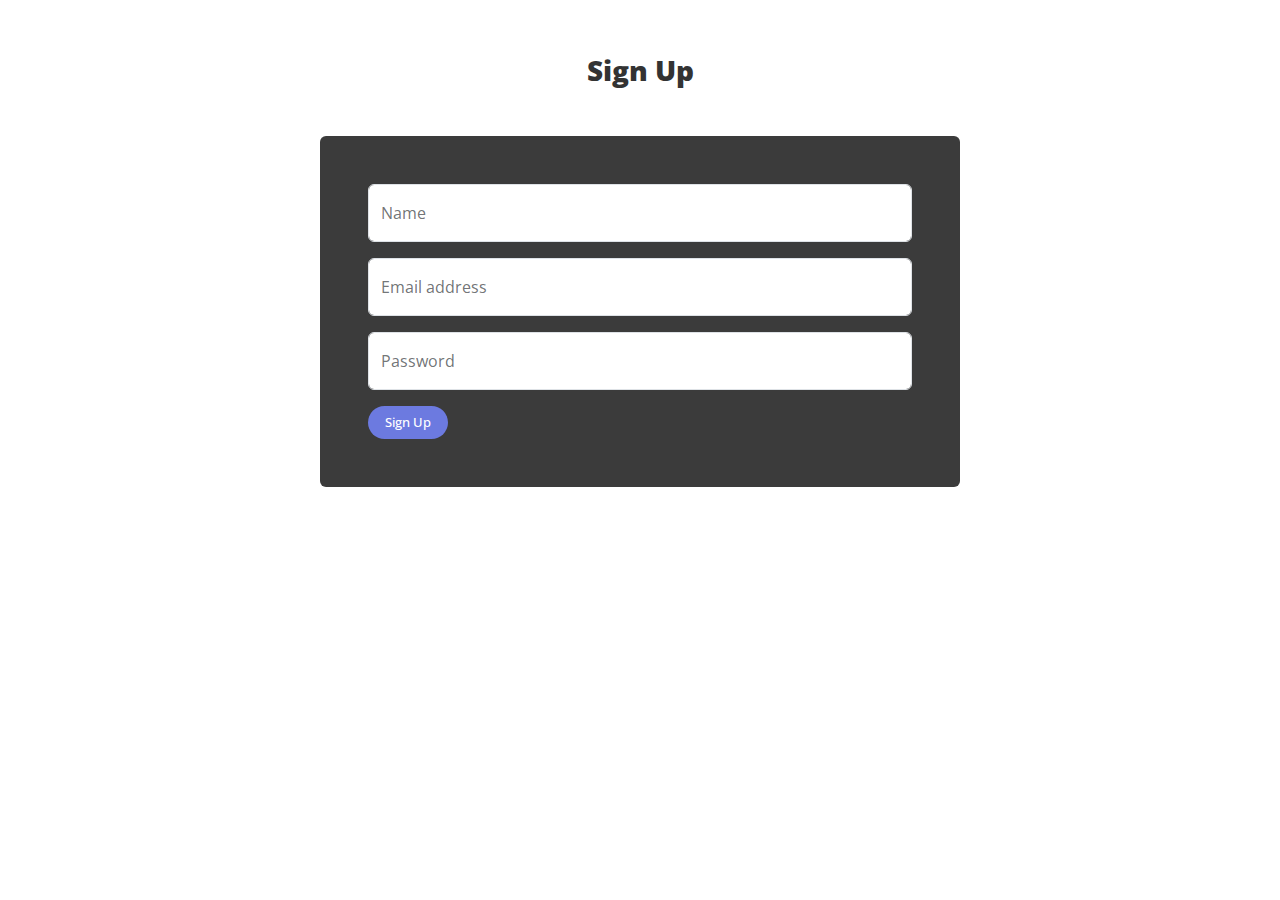
<file: index.html>
<!DOCTYPE html>
<html lang="en">

<head>
    <meta charset="UTF-8">
    <meta name="viewport" content="width=device-width, initial-scale=1.0">
    <title>SignUp Page</title>
    <link rel="preconnect" href="https://fonts.googleapis.com">
    <link rel="preconnect" href="https://fonts.gstatic.com" crossorigin>
    <link href="https://fonts.googleapis.com/css2?family=Open+Sans:ital,wght@0,300..800;1,300..800&display=swap"
        rel="stylesheet">
    <link rel="stylesheet" href="css/all.min.css">
    <link rel="stylesheet" href="css/bootstrap.min.css">
    <link rel="stylesheet" href="css/style.css">
</head>

<body>

    <div class="form-container">
        <h3 class="text-center mt-4">Sign Up</h3>
        <form action="" id="signUpForm" class="registerForm my-5 p-5 w-50 m-auto rounded">

            <div class="form-floating mb-3">
                <input type="text" class="form-control" id="name" placeholder="Name" required>
                <label for="name">Name</label>
            </div>
            <div class="form-floating mb-3">
                <input type="email" class="form-control" id="userEmail" placeholder="Email" required>
                <label for="userEmail">Email address</label>
            </div>
            <div class="form-floating mb-3">
                <input type="password" class="form-control" id="userPassword" placeholder="Password" required>
                <label for="userPassword">Password</label>
            </div>
            <button type="submit" id="registerBtn" class="btn registerBtn rounded-pill">Sign Up</button>
        </form>
    </div>


    <script src="js/bootstrap.bundle.min.js"></script>
    <script src="js/script.js"></script>
</body>

</html>
</file>
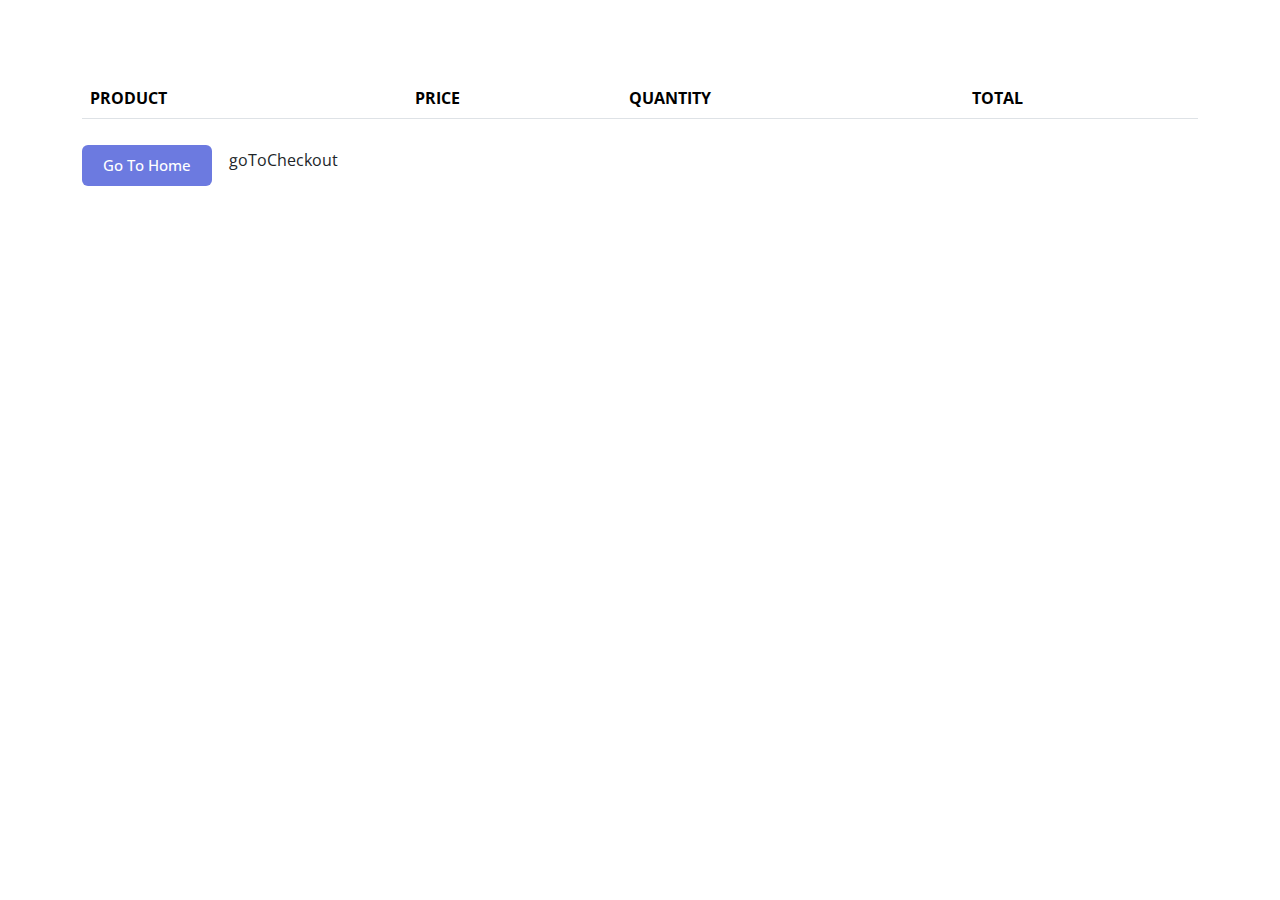
<file: Html/Cart.html>
<!DOCTYPE html>
<html lang="en">

<head>
    <meta charset="UTF-8">
    <meta name="viewport" content="width=device-width, initial-scale=1.0">
    <title>Cart</title>
    <link rel="preconnect" href="https://fonts.googleapis.com">
    <link rel="preconnect" href="https://fonts.gstatic.com" crossorigin>
    <link href="https://fonts.googleapis.com/css2?family=Open+Sans:ital,wght@0,300..800;1,300..800&display=swap"
        rel="stylesheet">
    <link rel="preconnect" href="https://fonts.googleapis.com">
    <link rel="preconnect" href="https://fonts.gstatic.com" crossorigin>
    <link href="https://fonts.googleapis.com/css2?family=Playfair+Display:ital,wght@0,400..900;1,400..900&display=swap"
        rel="stylesheet">
    <link rel="stylesheet" href="https://cdnjs.cloudflare.com/ajax/libs/animate.css/4.1.1/animate.min.css" />
    <link rel="stylesheet" href="../css/all.min.css">
    <link rel="stylesheet" href="../css/bootstrap.min.css">
    <link rel="stylesheet" href="../css/style.css">
</head>
<body>
    <section id="cart">
        <div class="container my-5">
            <div class="cart-table">
                <table class="table table-striped">
                  <thead>
                    <tr>
                        <th>PRODUCT</th>
                         <th>PRICE</th>
                          <th>QUANTITY</th>
                           <th>TOTAL</th>
                    </tr>
                  </thead>
                  <tbody id="tBody">
                      
                  </tbody>
                </table>
            </div>
            <button id="goToHomeBtn" class="btn shopBtn">Go To Home</button>
            <button id="goToCheckout" class="btn checkOutBtn">goToCheckout</button>
        </div>
    </section>


    <script src="../js/bootstrap.bundle.min.js"></script>
    <script src="../js/home.js"></script>
    <script src="../js/details.js"></script>
    <script src="../js/cart.js"></script>
</body>
</html>
</file>
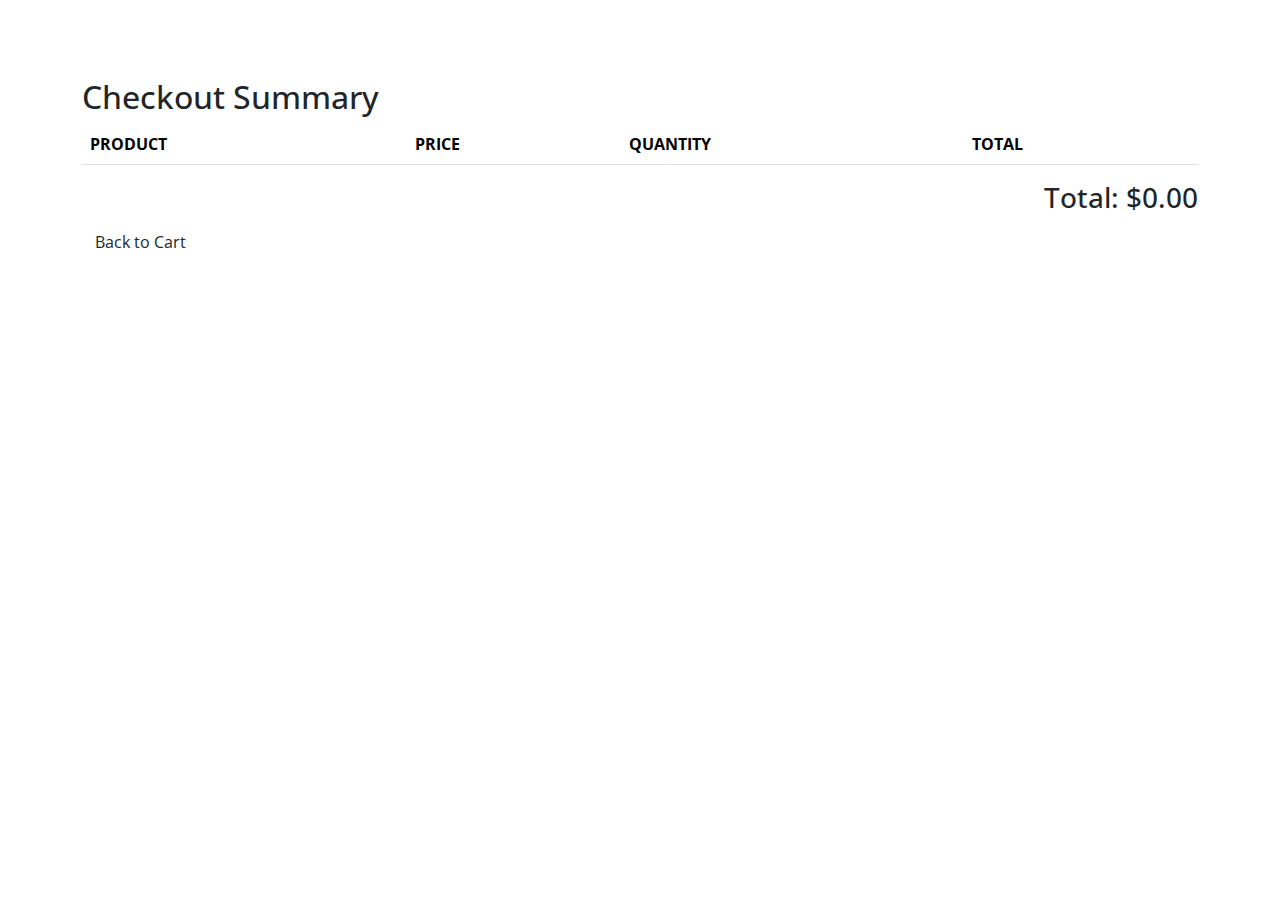
<file: Html/checkOut.html>
<!DOCTYPE html>
<html lang="en">
<head>
    <meta charset="UTF-8">
    <meta name="viewport" content="width=device-width, initial-scale=1.0">
    <title>CheckOut</title>
    <link rel="preconnect" href="https://fonts.googleapis.com">
    <link rel="preconnect" href="https://fonts.gstatic.com" crossorigin>
    <link href="https://fonts.googleapis.com/css2?family=Open+Sans:ital,wght@0,300..800;1,300..800&display=swap"
        rel="stylesheet">
    <link rel="preconnect" href="https://fonts.googleapis.com">
    <link rel="preconnect" href="https://fonts.gstatic.com" crossorigin>
    <link href="https://fonts.googleapis.com/css2?family=Playfair+Display:ital,wght@0,400..900;1,400..900&display=swap"
        rel="stylesheet">
    <link rel="stylesheet" href="https://cdnjs.cloudflare.com/ajax/libs/animate.css/4.1.1/animate.min.css" />
    <link rel="stylesheet" href="../css/all.min.css">
    <link rel="stylesheet" href="../css/bootstrap.min.css">
    <link rel="stylesheet" href="../css/style.css">

</head>
     <body>
    <section id="checkout">
        <div class="container my-5">
            <h2>Checkout Summary</h2>
            <div class="checkout-table">
                <table class="table table-striped">
                    <thead>
                        <tr>
                            <th>PRODUCT</th>
                            <th>PRICE</th>
                            <th>QUANTITY</th>
                            <th>TOTAL</th>
                        </tr>
                    </thead>
                    <tbody id="checkoutBody">
                       
                    </tbody>
                </table>
                <h3 id="grandTotal" class="text-end">Total: $0.00</h3>
            </div>
            <button id="goBackToCart" class="btn shopBtn">Back to Cart</button>
        </div>
    </section>

    <script src="../js/bootstrap.bundle.min.js"></script>
    <script src="../js/checkOut.js"></script>
</body>
</html>
</file>
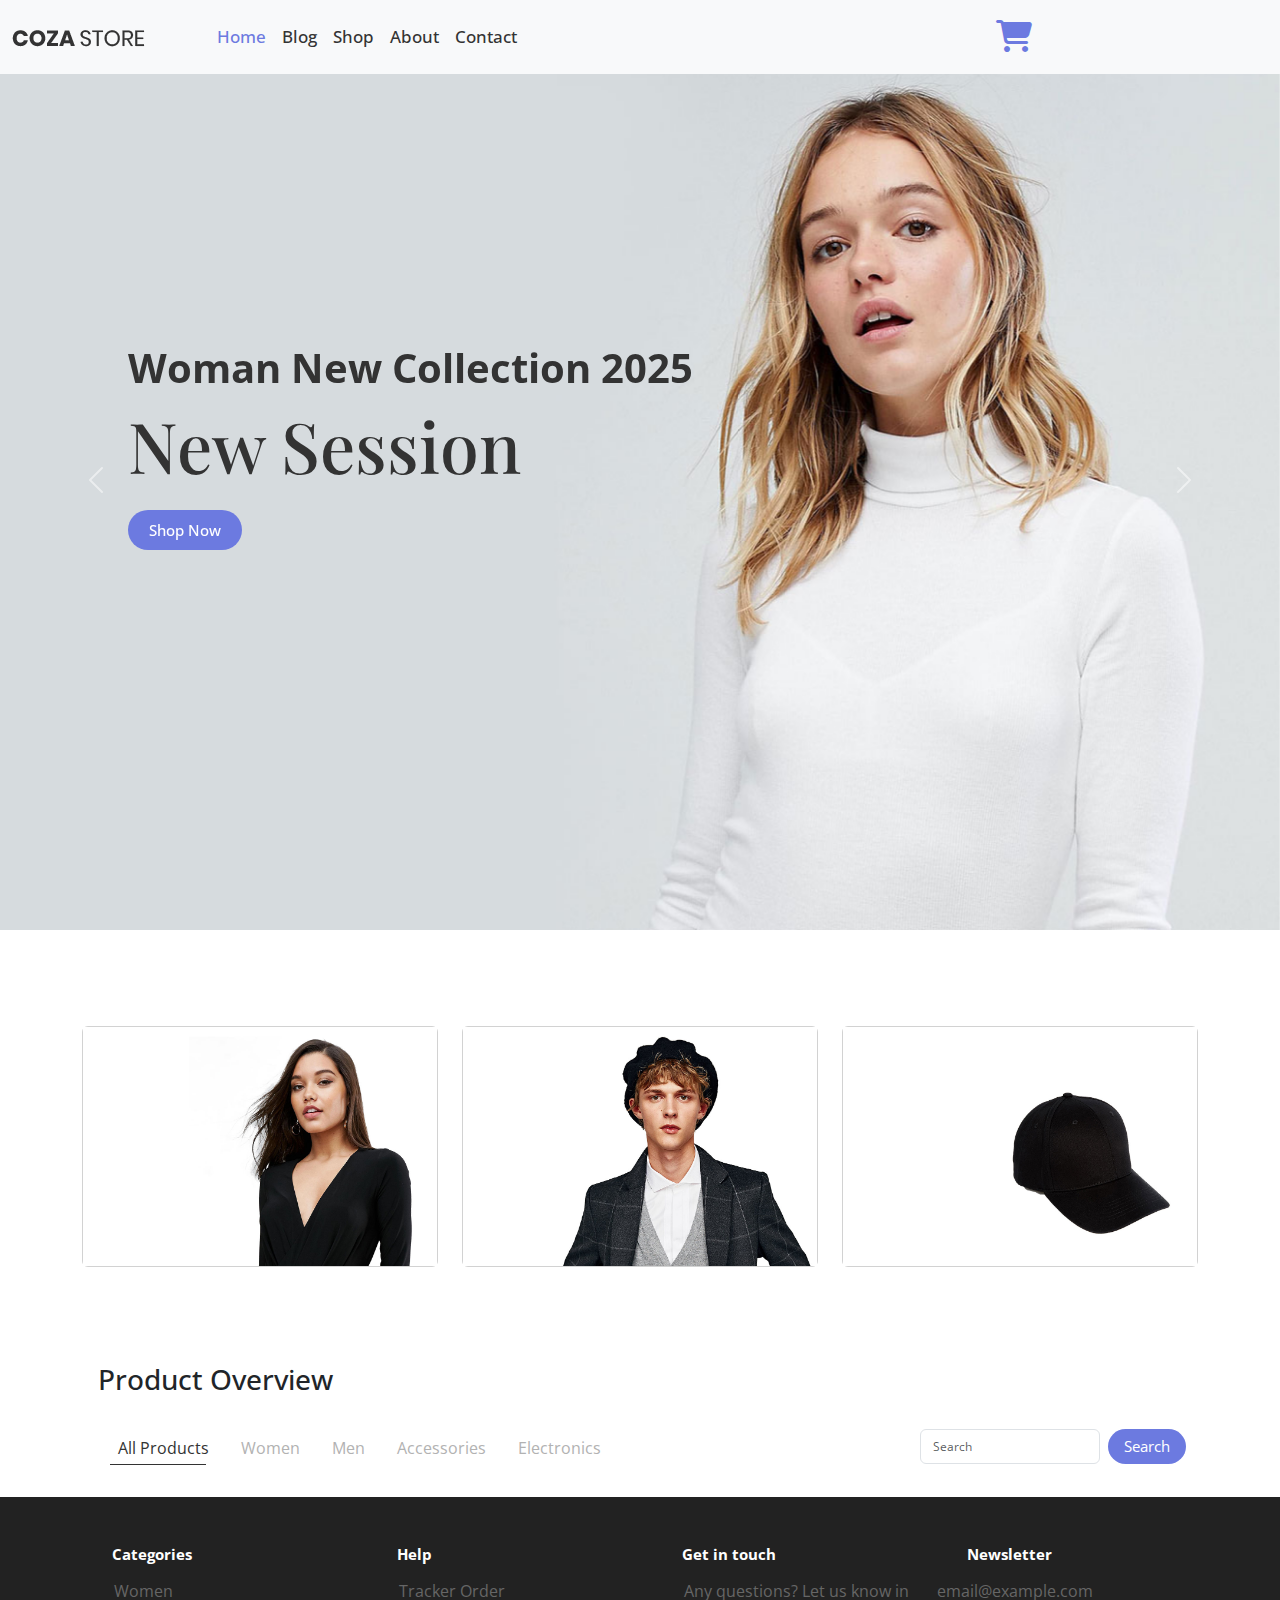
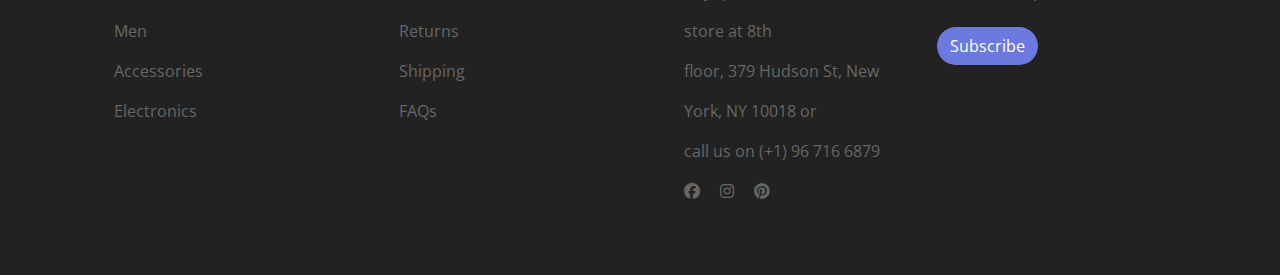
<file: Html/home.html>
<!DOCTYPE html>
<html lang="en">

<head>
    <meta charset="UTF-8">
    <meta name="viewport" content="width=device-width, initial-scale=1.0">
    <title>Home</title>
    <link rel="preconnect" href="https://fonts.googleapis.com">
    <link rel="preconnect" href="https://fonts.gstatic.com" crossorigin>
    <link href="https://fonts.googleapis.com/css2?family=Open+Sans:ital,wght@0,300..800;1,300..800&display=swap"
        rel="stylesheet">
    <link rel="preconnect" href="https://fonts.googleapis.com">
    <link rel="preconnect" href="https://fonts.gstatic.com" crossorigin>
    <link href="https://fonts.googleapis.com/css2?family=Playfair+Display:ital,wght@0,400..900;1,400..900&display=swap"
        rel="stylesheet">
    <link rel="stylesheet" href="https://cdnjs.cloudflare.com/ajax/libs/animate.css/4.1.1/animate.min.css" />
    <link rel="stylesheet" href="../css/all.min.css">
    <link rel="stylesheet" href="../css/bootstrap.min.css">
    <link rel="stylesheet" href="../css/style.css">


    <!-- WOW.js -->
    <script src="https://cdnjs.cloudflare.com/ajax/libs/wow/1.1.2/wow.min.js"></script>
    <script>
        new WOW().init();
    </script>

</head>

<body data-bs-spy="scroll" data-bs-target="#nav">
    <!-- Navbar-->
    <nav class="navbar navbar-expand-lg py-3 fixed-top navbar-light bg-light homeNav" id="nav">
        <div class="container-fluid">
            <a class="navbar-brand" href="#"><img src="../imgs/logo-01.png" alt="Logo"></a>
            <button class="navbar-toggler" type="button" data-bs-toggle="collapse"
                data-bs-target="#navbarSupportedContent" aria-controls="navbarSupportedContent" aria-expanded="false"
                aria-label="Toggle navigation">
                <span class="navbar-toggler-icon"></span>
            </button>
            <div class="collapse navbar-collapse" id="navbarSupportedContent">
                <ul class="navbar-nav me-auto ms-5 mb-2 mb-lg-0">
                    <li class="nav-item">
                        <a class="nav-link active" aria-current="page" href="#home">Home</a>
                    </li>
                     <li class="nav-item">
                        <a class="nav-link" href="#blog">Blog</a>
                    </li>
                    <li class="nav-item">
                        <a class="nav-link" href="#shop">Shop</a>
                    </li>
                    <li class="nav-item">
                        <a class="nav-link" href="#about">About</a>
                    </li>
                    <li class="nav-item">
                        <a class="nav-link" href="#contact">Contact</a>
                    </li>
                </ul>
                <ul class="navbar-nav me-auto ms-auto mb-2 mb-lg-0">
                    <li><a href="../Html/Cart.html"><i class="fa-solid fa-cart-shopping fs-2"></i></a></li>
                </ul>
            </div>
        </div>
    </nav>

    <!-- End of Navbar -->
    <!-- Home -->
    <header id="home" class="vh-100">
        <div class="home">
            <div id="carouselExampleControls" class="carousel slide" data-bs-ride="carousel">
                <div class="carousel-inner">
                    <div class="carousel-item active">
                        <img src="../imgs/slide-01.jpg" class="d-block w-100" alt="slider-01">
                        <div class="carousel-caption d-md-block">
                            <h5 class="wow animate__animated animate__fadeInUp" data-wow-delay="0.2s">Woman New
                                Collection 2025</h5>
                            <h3 class="wow animate__animated animate__fadeInDown" data-wow-delay="0.5s">New Session</h3>
                            <button class="btn btn-shop rounded-pill wow animate__animated animate__fadeInUp"
                                data-wow-delay="0.8s" class="btn btn-shop rounded-pill">Shop Now</button>
                        </div>
                    </div>
                    <div class="carousel-item">
                        <img src="../imgs/slide-03.jpg" class="d-block w-100" alt="slider-03">
                        <div class="carousel-caption d-md-block">
                            <h5 class="wow animate__animated animate__fadeInUp" data-wow-delay="0.2s">Men New Collection
                                2025</h5>
                            <h3 class="wow animate__animated animate__fadeInDown" data-wow-delay="0.5s">New Session</h3>
                            <button class="btn btn-shop rounded-pill wow animate__animated animate__fadeInUp"
                                data-wow-delay="0.8s">Shop Now</button>
                        </div>
                    </div>

                    <div class="carousel-item">
                        <img src="../imgs/slide-02.jpg" class="d-block w-100" alt="slider-02">
                        <div class="carousel-caption d-md-block">
                            <h5 class="wow animate__animated animate__fadeInUp" data-wow-delay="0.2s">Men New-Sessions
                            </h5>
                            <h3 class="wow animate__animated animate__fadeInDown" data-wow-delay="0.5s"
                                class="h3-slider">Jackets & Coats</h3>
                            <button class="btn btn-shop rounded-pill wow animate__animated animate__fadeInUp"
                                data-wow-delay="0.8s" class="btn btn-shop rounded-pill">Shop Now</button>
                        </div>
                    </div>
                </div>
                <button class="carousel-control-prev" type="button" data-bs-target="#carouselExampleControls"
                    data-bs-slide="prev">
                    <span class="carousel-control-prev-icon" aria-hidden="true"></span>
                    <span class="visually-hidden">Previous</span>
                </button>
                <button class="carousel-control-next" type="button" data-bs-target="#carouselExampleControls"
                    data-bs-slide="next">
                    <span class="carousel-control-next-icon" aria-hidden="true"></span>
                    <span class="visually-hidden">Next</span>
                </button>
            </div>
        </div>
    </header>
    <!--------------------End of home------------------------------>
    <!------------------------Section2------------------------->
    <section class="my-5" id="blog">
        <div class="container my-5">
            <div class="row">
                <div class="col-12 col-md-4">
                    <div class="card my-5">
                        <img class="w-100" src="../imgs/banner-01.jpg" alt="banner-01">
                        <div class="caption">
                            <h4>Women</h4>
                            <p>Spring 2025</p>
                        </div>
                    </div>
                </div>
                <div class="col-12 col-md-4">
                    <div class="card my-5">
                        <img class="w-100" src="../imgs/banner-02.jpg" alt="banner-02">
                        <div class="caption">
                            <h4>Men</h4>
                            <p>Spring 2025</p>
                        </div>
                    </div>
                </div>
                <div class="col-12 col-md-4">
                    <div class="card my-5">
                        <img class="w-100" src="../imgs/banner-03.jpg" alt="banner-03">
                        <div class="caption">
                            <h4>Accessories</h4>
                            <p>New Trend</p>
                        </div>
                    </div>
                </div>
            </div>
        </div>
    </section>
    <!-------------------End of Section2 ----------------------->
    <!-- Blog   -->
    <section id="shop" >
        <div class="container" data-bs-spy="scroll" data-bs-target="#productsNav">
            <h3 class="my-3 ms-3">Product Overview</h3>
            <nav class="navbar navbar-expand-lg my-4 productsNav" id="productsNav">
                <div class="container-fluid">

                    <button class="navbar-toggler" type="button" data-bs-toggle="collapse"
                        data-bs-target="#navbarSupportedContent" aria-controls="navbarSupportedContent"
                        aria-expanded="false" aria-label="Toggle navigation">
                        <span class="navbar-toggler-icon"></span>
                    </button>
                    <div class="collapse navbar-collapse" id="navbarSupportedContent">
                        <ul class="navbar-nav me-auto mb-2 mb-lg-0">
                            <li class="nav-item mx-3">
                                <a class="nav-link active" aria-current="page" href="#">All Products</a>
                            </li>
                            <li class="nav-item">
                                <a class="nav-link" id="womenProduct" href="#">Women</a>
                            </li>
                            <li class="nav-item mx-3">
                                <a class="nav-link" id="menProduct" href="#">Men</a>
                            </li>
                            <li class="nav-item">
                                <a class="nav-link" id="accessoriesProduct" href="#">Accessories</a>
                            </li>
                            <li class="nav-item mx-3">
                                <a class="nav-link" id="elctronicsProduct" href="#">Electronics</a>
                            </li>

  
                        </ul>
                        <form class="d-flex">
                            <input class="form-control me-2 rounded" id="search-input" type="search"
                                placeholder="Search" aria-label="Search">
                            <button class="btn btn-search rounded-pill" type="submit">Search</button>
                        </form>
                    </div>
                </div>
            </nav>
            <div id="products-container" class="row">
              
               
            </div>
        </div>
    </section>
    <!-----------------------   End of Blog section------------------- -->
       <!--  Footer -->
    <footer id="footer">
     <div class="container py-5 ">
        <div class="row">
            <div class="col-md-3">
                <div class="footer-content">
                    <h3>Categories</h3>
                    <ul>
                        <li>Women</li>
                        <li>Men</li>
                        <li>Accessories</li>
                        <li>Electronics</li>
                    </ul>
                </div>
            </div>
            <div class="col-md-3">
                <div class="footer-content">
                    <h3>Help</h3>
                    <ul>
                        <li>Tracker Order</li>
                        <li>Returns</li>
                        <li>Shipping</li>
                        <li>FAQs</li>
                    </ul>
                </div>
            </div>
            <div class="col-md-3">
                <div class="footer-content">
                    <h3>Get in touch</h3>
                    <ul>
                        <li>Any questions? Let us know in store at 8th</li>
                        <li>floor, 379 Hudson St, New York, NY 10018 or</li>
                        <li>call us on (+1) 96 716 6879</li>
                        <li><i class="fa-brands fa-facebook"></i> <i class="fa-brands fa-instagram mx-3"></i> <i class="fa-brands fa-pinterest"></i></li>
                    </ul>
                </div>
            </div>
            <div class="col-md-3 ">
                <div class="footer-content">
                    <h3>Newsletter</h3>
                    <p>email@example.com</p>
                    <button class="btn shopBtn rounded-pill">Subscribe</button>
                </div>
            </div>
        </div>
     </div>

    </footer>

    <script src="../js/bootstrap.bundle.min.js"></script>
    <script src="../js/script.js"></script>
    <script src="../js/home.js"></script>
    <script src="../js/cart.js"></script>
</body>

</html>
</file>
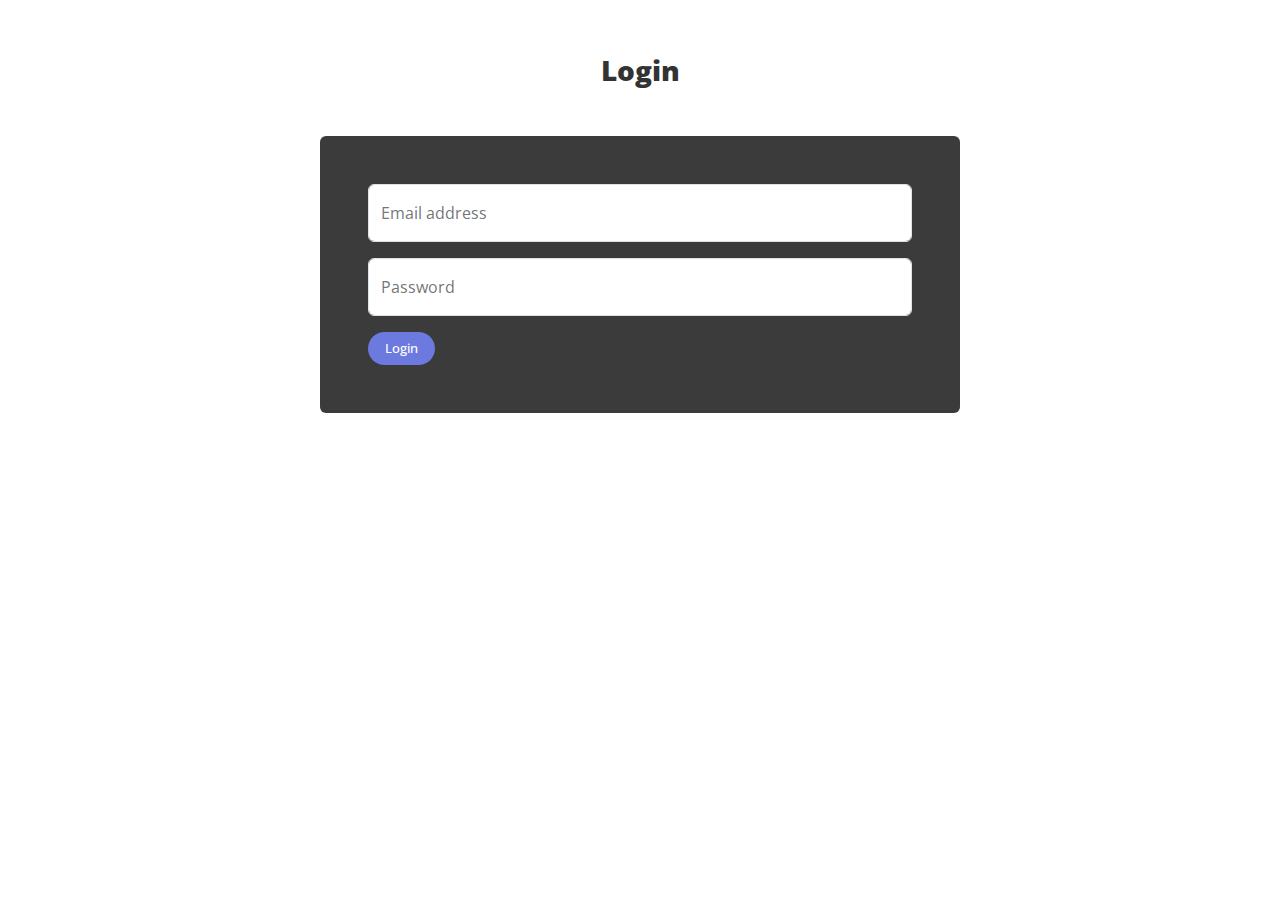
<file: Html/login.html>
<!DOCTYPE html>
<html lang="en">

<head>
    <meta charset="UTF-8">
    <meta name="viewport" content="width=device-width, initial-scale=1.0">
    <title>Login Page</title>
    <link rel="preconnect" href="https://fonts.googleapis.com">
    <link rel="preconnect" href="https://fonts.gstatic.com" crossorigin>
    <link href="https://fonts.googleapis.com/css2?family=Open+Sans:ital,wght@0,300..800;1,300..800&display=swap"
        rel="stylesheet">
    <link rel="stylesheet" href="../css/all.min.css">
    <link rel="stylesheet" href="../css/bootstrap.min.css">
    <link rel="stylesheet" href="../css/style.css">
</head>

<body>

    <div class="form-container">
        <div id="successMsg"  class="alert alert-success w-25 m-3 d-none" role="alert">
           
        </div>
        <div id="errorMsg" class="alert alert-danger w-25 m-3 d-none " role="alert">
          
        </div>
        <h3 class="text-center mt-4">Login </h3>
        <form action="" id="LoginForm" class="loginForm my-5 p-5 w-50 m-auto rounded">
            <div class="form-floating mb-3">
                <input type="email" class="form-control" id="userEmail" placeholder="Email" required>
                <label for="userEmail">Email address</label>
            </div>
            <div class="form-floating mb-3">
                <input type="password" class="form-control" id="userPassword" placeholder="Password" required>
                <label for="userPassword">Password</label>
            </div>
            <button type="submit" id="loginBtn" class="btn loginBtn rounded-pill">Login</button>
        </form>

    </div>


    <script src="../js/bootstrap.bundle.min.js"></script>
    <script src="../js/script.js"></script>
</body>

</html>
</file>
<file: css/style.css>
* {
  padding: 0;
  margin: 0;
  box-sizing: border-box;
}
body {
  font-family: "Open Sans", sans-serif;
  padding-top: 30px;
}
:root {
  --main-color: rgb(108, 122, 224);
}

/* Register and Login Form */
.registerForm,
.loginForm {
  background-color: #3b3b3b;
}
.form-container h3 {
  color: #333;
  font-weight: 800;
}
.registerForm .registerBtn,
.loginForm .loginBtn {
  background-color: var(--main-color);
  color: #fff;
  font-size: 13px;
  font-weight: 500;
  padding: 6px 16px;
  transition: all 0.5s;
}
.form-control > label {
  font-size: 12px !important;
}
.form-control {
  font-size: 12px !important;
}
.form-control::placeholder {
  font-size: 12px !important;
}
.registerBtn:hover,
.loginBtn:hover {
  background-color: rgb(34, 34, 34);
}
.fade-in {
  opacity: 0;
  transform: translateX(-20px);
  transition: all 0.5s ease-in-out;
}

.fade-in.show {
  opacity: 1;
  transform: translateX(0);
}
/* //////////////////////////////////////////// */
/* Navbar */

.homeNav .nav-item a {
  font-size: 17px;
  color: #333;
  font-weight: 500;
}
.homeNav .nav-item .active,
.homeNav .navbar-nav .fa-solid {
  color: var(--main-color) !important;
}
.homeNav .nav-item a:hover {
  color: var(--main-color);
}

/*---------------------------------------------------------------*/
/* Home */

.carousel-item {
  position: relative;
  height: 100vh;
}

.carousel-item img {
  width: 100%;
  height: 100vh;
  object-fit: cover;
}

.carousel-caption {
  line-height: 50px;
  color: #333;
  position: absolute;
  bottom: 40%;
  left: 10%;
  text-align: start;
  z-index: 10;
}

.carousel-caption h5 {
  font-size: 2.5rem;
  font-weight: 700;
}

.carousel-caption p {
  font-size: 1.2rem;
}

.carousel-caption .btn-shop,#cart .shopBtn {
  background-color: var(--main-color);
  padding: 8px 20px;
  color: #fff;
  font-size: 15px;
  font-weight: 500;
  margin-top: 10px;
}

.carousel-caption .btn-shop:hover ,#cart .shopBtn:hover {
  background-color: #333;
}

.carousel-caption h3 {
  font-size: 70px;
  font-weight: 500;
  font-family: "Playfair Display", serif;
  line-height: 90px;
}

/* Responsive: Tablets */
@media (max-width: 991px) {
  .carousel-item {
    height: 80vh;
    min-height: 500px;
  }
  .carousel-item img {
    height: 80vh;
    object-fit: cover;
  }
  .carousel-caption {
    bottom: 30%;
    left: 5%;
  }
  .carousel-caption h5 {
    font-size: 22px;
  }
  .carousel-caption h3 {
    font-size: 45px;
    line-height: 60px;
  }
  .carousel-caption .btn-shop {
    padding: 6px 16px;
    font-size: 14px;
  }
}

/* Responsive: Mobile Phones */
@media (max-width: 767px) {
  .carousel-item {
    height: 70vh;
    min-height: 400px;
  }
  .carousel-item img {
    height: 70vh;
    object-fit: cover;
  }
  .carousel-caption {
    bottom: 15%; /* Adjusted to ensure caption is visible */
    left: 5%;
    text-align: start;
    line-height: 30px; /* Reduced line height for better fit */
  }
  .carousel-caption h5 {
    font-size: 16px; /* Smaller font for mobile */
    line-height: 24px;
  }
  .carousel-caption h3 {
    font-size: 28px; /* Smaller font for mobile */
    line-height: 36px;
  }
  .carousel-caption .btn-shop {
    padding: 5px 12px;
    font-size: 12px;
  }
}

/*---------------------------------------------------*/
/* Section 2*/
.card{
  position:  relative;
}
.card .caption{
  position: absolute;
  top: 0;
  left: 0;
  right: 0;
  bottom: 0;
  background-color: rgba(108, 122, 224,0.7);
  opacity: 0;
  transition: all 0.5s;
  color: #fff;
}
.card:hover .caption{
  opacity: 1;
}
.caption h4{
  font-size: 25px;
  font-weight: 600;
  padding-top: 40px;
  padding-left: 40px;
}
.caption p{
  font-size: 14px;
  font-weight: 500;
  padding-left: 40px;
}

/*__________________________________________*/
/* Blog Section */

 #blog .container h3{
  color: #333;
  font-size: 36px;
  font-weight: 800;
}

#shop .productsNav .nav-link {
  color: #b2b2b2 !important;
  font-size: 16px;
  position: relative;
  padding-bottom: 5px;
  overflow: hidden;
}

#shop .productsNav .nav-link:hover,
#shop .productsNav .nav-link.active {
  color: #333 !important;
}

#shop .productsNav .nav-link::after {
  content: "";
  position: absolute;
  left: -100%;
  bottom: 0;
  width: 90%;
  height: 1px;
  background-color: #333;
  transition: left 0.4s ease;
}

#shop .productsNav .nav-link:hover::after,
#shop .productsNav .nav-link.active::after {
  left: 0;
}

.productsNav .btn-search{
  background-color: var(--main-color);
  color: #fff;
  font-size: 15px;
  padding: 5px 15px;
}
.productsNav .btn-search:hover{
  background-color: #333;
  color: #fff;
} 

.products-container .item{
 background-color: #fff;
 border: 1px solid #ddd;
 border-radius: 10px;
 padding: 15px;
 transition: transform 0.3s ease, box-shadow 0.3s ease;
 height: 100%;
 overflow: hidden;
 position: relative;
}

.img-box {
  position: relative;
  overflow: hidden;
  height: 250px;
  position: relative;
  overflow: hidden;
}

.img-box img {
   width: 100%;
  height: 100%;
  object-fit: contain;

  transition: transform 0.5s ease;
}

.img-box:hover img {
  transform: scale(1.1);
}

.img-box .layer {
  position: absolute;
  top: 0;
  left: 0;
  right: 0;
  bottom: 0;
  opacity: 0;
  transition: opacity 0.5s ease;
  background-color: rgba(51, 51, 51,0.5);
}

.img-box:hover .layer {
  opacity: 1;
}

.products-container .item h6{
   color: #b2b2b2;
   font-size: 14px;
   font-weight: 400;
   margin-top: 10px;
}
.products-container .item h6:hover{
  color: var(--main-color);
  cursor: pointer;
}

.viewBtn {
  position: absolute;
  top: 50%;
  left: 50%;
  transform: translate(-50%, 20px);
  opacity: 0;
  background-color: #fff;
  padding: 5px 12px;
  font-size: 12px;
  color: #333;
  transition: all 0.5s ease;
}

.img-box:hover .viewBtn {
  transform: translate(-50%, 0);
  opacity: 1;
}

.products-container .item .viewBtn:hover{
  background-color: #333;
  color: #fff;
}

.AddBtn{
  background-color: var(--main-color);
  padding: 6px 16px;
  font-size: 15px;
  color: #fff;
  font-weight: 500;
  transition: all 0.5s;
}

.AddBtn:hover{
  background-color: #333;
  color: #fff;
}
/* ////////////////////////////////////////////////////////// */
/* Details Page */
.productsDetails h4{
  font-size: 28px;
  font-weight: 500;
  color: #333;
}
.productsDetails .desc{
  font-size: 14px;
  font-weight: 400;
  color: #666;
}
.productsDetails h3{
  font-size: 22px;
  font-weight: 700;
  color: #333;
}
.productsDetails .detailsButtons{
  display: flex;
  flex-direction: column;
  justify-content: center;
  align-items: center;
}
.detailsButtons .btn-left,.btn-right{
   background-color: #fff;
   border: #b2b2b2 1px solid;
}
.detailsButtons .btn-left:hover , .detailsButtons .btn-right:hover{
  background-color: var(--main-color);
   color:#fff;
  ;}
  .detailsButtons .btn-middle{
    background-color: #b2b2b2;
    border: #b2b2b2 1px solid;
  }

  /* ///////////////////////////////////////////// */
  /* Footer */
  #footer{
    background-color: #222;
  }

  .footer-content h3{
    color: #fff;
    font-size: 15px;
    font-weight: 700;
    margin-left: 30px;
    
  }
  .footer-content ul{
    list-style: none;
    text-align: center;
  }
  .footer-content ul li,p{
    color: #666;
    text-align: start;
    line-height: 40px;
  }
  .footer-content .shopBtn{
    background-color: var(--main-color);
    color: #fff;
  }
  .footer-content .shopBtn:hover{
    background-color: #333;
    color: #fff;
  }
</file>
